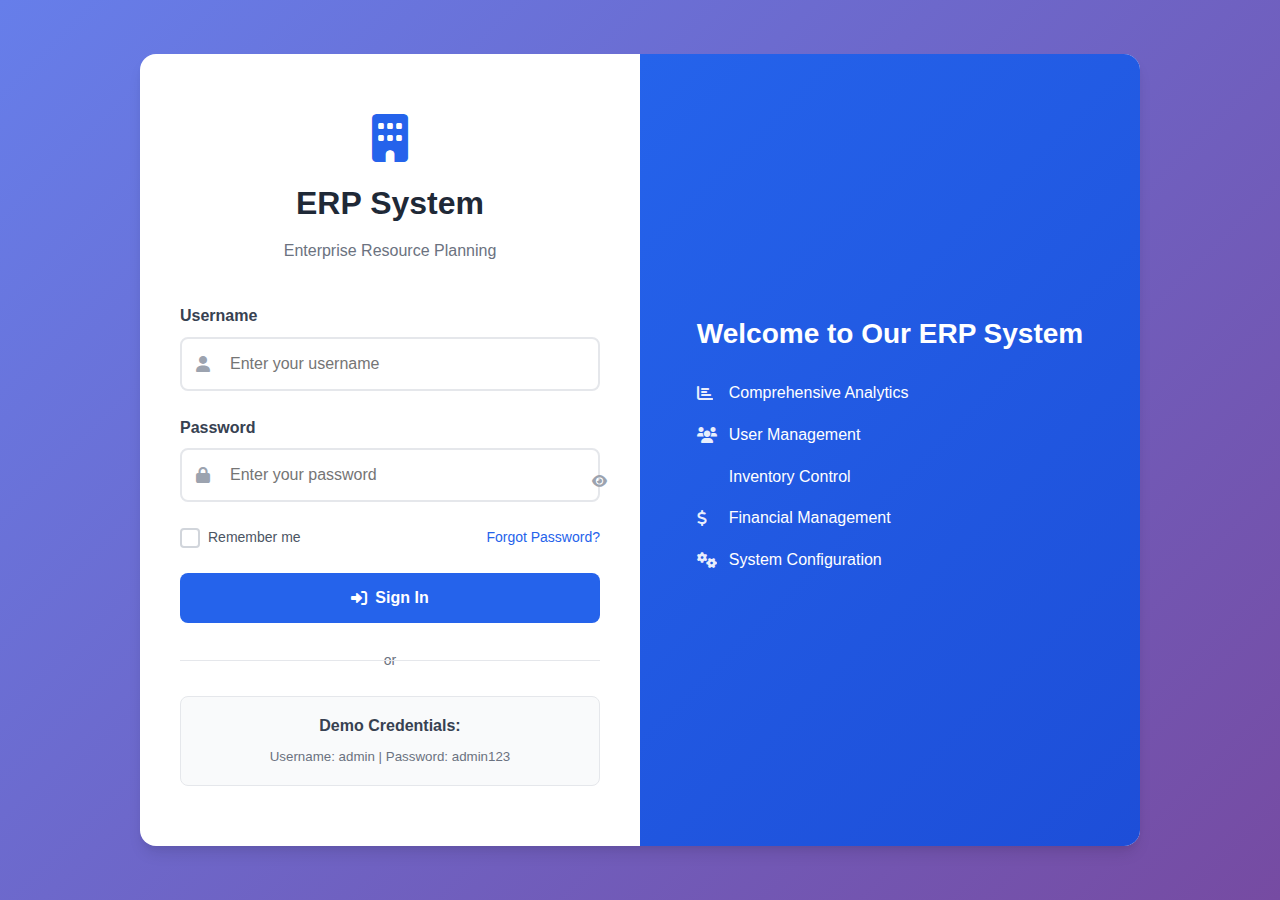
<file: erp/index.html>
<!DOCTYPE html>
<html lang="en">
<head>
    <meta charset="UTF-8">
    <meta name="viewport" content="width=device-width, initial-scale=1.0">
    <title>ERP System - Login</title>
    <link rel="stylesheet" href="styles/main.css">
    <link href="https://cdnjs.cloudflare.com/ajax/libs/font-awesome/6.0.0/css/all.min.css" rel="stylesheet">
</head>
<body class="login-page">
    <div class="login-container">
        <div class="login-form-wrapper">
            <div class="logo-section">
                <i class="fas fa-building"></i>
                <h1>ERP System</h1>
                <p>Enterprise Resource Planning</p>
            </div>
            
            <form id="loginForm" class="login-form">
                <div class="form-group">
                    <label for="username">Username</label>
                    <div class="input-wrapper">
                        <i class="fas fa-user"></i>
                        <input type="text" id="username" name="username" placeholder="Enter your username" required>
                    </div>
                </div>
                
                <div class="form-group">
                    <label for="password">Password</label>
                    <div class="input-wrapper">
                        <i class="fas fa-lock"></i>
                        <input type="password" id="password" name="password" placeholder="Enter your password" required>
                        <button type="button" class="toggle-password" id="togglePassword">
                            <i class="fas fa-eye"></i>
                        </button>
                    </div>
                </div>
                
                <div class="form-options">
                    <label class="checkbox-wrapper">
                        <input type="checkbox" id="rememberMe">
                        <span class="checkmark"></span>
                        Remember me
                    </label>
                    <a href="#" class="forgot-password">Forgot Password?</a>
                </div>
                
                <button type="submit" class="login-btn">
                    <i class="fas fa-sign-in-alt"></i>
                    Sign In
                </button>
                
                <div class="divider">
                    <span>or</span>
                </div>
                
                <div class="demo-login">
                    <p>Demo Credentials:</p>
                    <small>Username: admin | Password: admin123</small>
                </div>
            </form>
        </div>
        
        <div class="login-info">
            <div class="info-content">
                <h2>Welcome to Our ERP System</h2>
                <ul class="feature-list">
                    <li><i class="fas fa-chart-bar"></i> Comprehensive Analytics</li>
                    <li><i class="fas fa-users"></i> User Management</li>
                    <li><i class="fas fa-inventory"></i> Inventory Control</li>
                    <li><i class="fas fa-dollar-sign"></i> Financial Management</li>
                    <li><i class="fas fa-cogs"></i> System Configuration</li>
                </ul>
            </div>
        </div>
    </div>
    
    <div class="error-message" id="errorMessage"></div>
    <div class="loading-spinner" id="loadingSpinner">
        <i class="fas fa-spinner fa-spin"></i>
    </div>
    
    <script src="scripts/auth.js"></script>
</body>
</html>
</file>
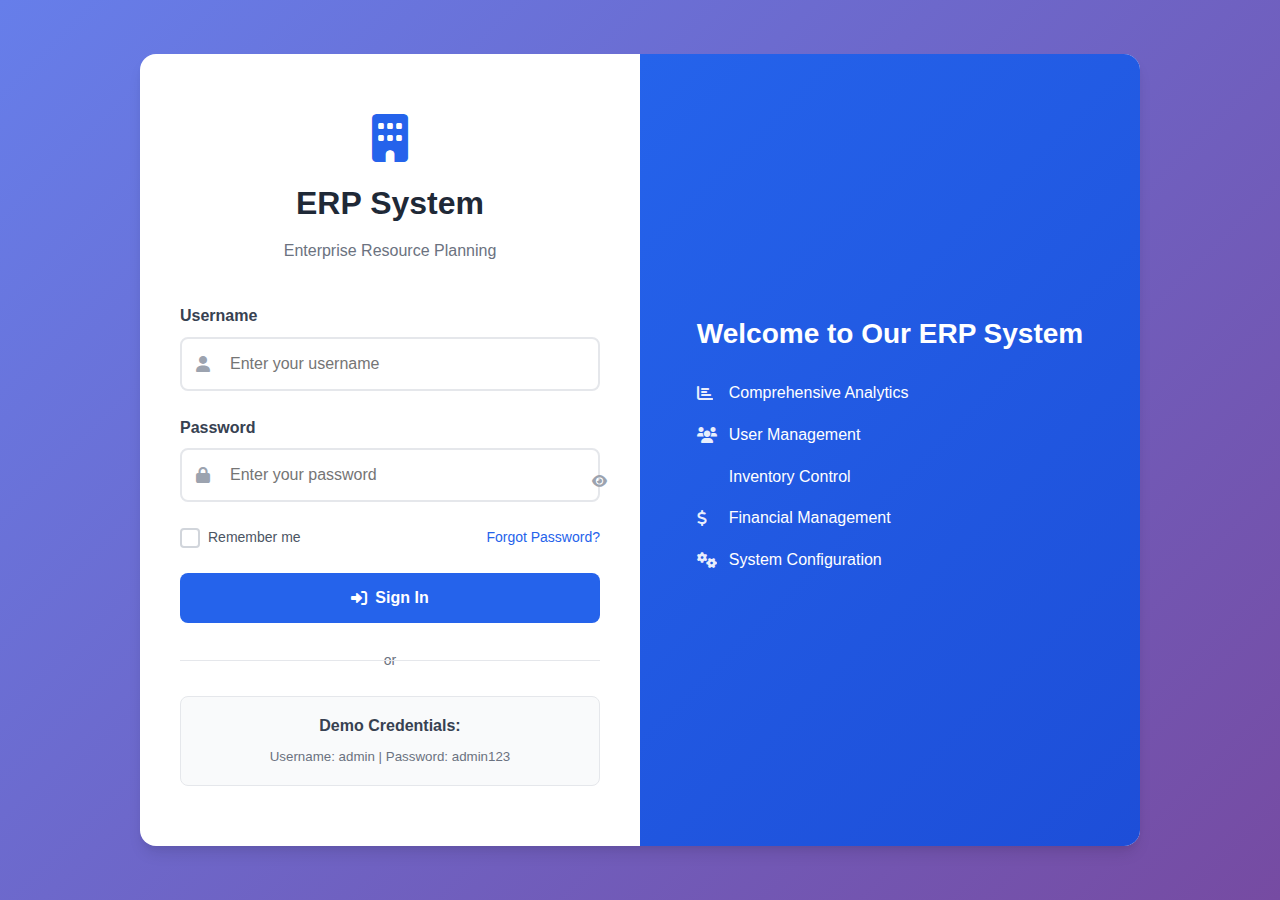
<file: erp/dashboard.html>
<!DOCTYPE html>
<html lang="en">
<head>
    <meta charset="UTF-8">
    <meta name="viewport" content="width=device-width, initial-scale=1.0">
    <title>ERP System - Dashboard</title>
    <link rel="stylesheet" href="styles/main.css">
    <link href="https://cdnjs.cloudflare.com/ajax/libs/font-awesome/6.0.0/css/all.min.css" rel="stylesheet">
</head>
<body class="dashboard-page">
    <!-- Sidebar Navigation -->
    <nav class="sidebar" id="sidebar">
        <div class="sidebar-header">
            <div class="logo">
                <i class="fas fa-building"></i>
                <span class="logo-text">ERP System</span>
            </div>
            <button class="sidebar-toggle" id="sidebarToggle">
                <i class="fas fa-bars"></i>
            </button>
        </div>
        
        <ul class="nav-menu">
            <li class="nav-item active">
                <a href="#dashboard" class="nav-link" data-page="dashboard">
                    <i class="fas fa-home"></i>
                    <span>Dashboard</span>
                </a>
            </li>
            <li class="nav-item">
                <a href="#sales" class="nav-link" data-page="sales">
                    <i class="fas fa-chart-line"></i>
                    <span>Sales</span>
                </a>
            </li>
            <li class="nav-item">
                <a href="#inventory" class="nav-link" data-page="inventory">
                    <i class="fas fa-boxes"></i>
                    <span>Inventory</span>
                </a>
            </li>
            <li class="nav-item">
                <a href="#customers" class="nav-link" data-page="customers">
                    <i class="fas fa-users"></i>
                    <span>Customers</span>
                </a>
            </li>
            <li class="nav-item">
                <a href="#finance" class="nav-link" data-page="finance">
                    <i class="fas fa-dollar-sign"></i>
                    <span>Finance</span>
                </a>
            </li>
            <li class="nav-item">
                <a href="#reports" class="nav-link" data-page="reports">
                    <i class="fas fa-chart-bar"></i>
                    <span>Reports</span>
                </a>
            </li>
            <li class="nav-item">
                <a href="#settings" class="nav-link" data-page="settings">
                    <i class="fas fa-cogs"></i>
                    <span>Settings</span>
                </a>
            </li>
        </ul>
        
        <div class="sidebar-footer">
            <div class="user-info">
                <div class="user-avatar">
                    <i class="fas fa-user"></i>
                </div>
                <div class="user-details">
                    <span class="username" id="currentUser">Admin User</span>
                    <span class="user-role">Administrator</span>
                </div>
            </div>
            <button class="logout-btn" id="logoutBtn">
                <i class="fas fa-sign-out-alt"></i>
                <span>Logout</span>
            </button>
        </div>
    </nav>
    
    <!-- Main Content -->
    <main class="main-content">
        <!-- Top Header -->
        <header class="top-header">
            <div class="header-left">
                <button class="mobile-menu-toggle" id="mobileMenuToggle">
                    <i class="fas fa-bars"></i>
                </button>
                <h1 class="page-title" id="pageTitle">Dashboard</h1>
            </div>
            
            <div class="header-right">
                <div class="search-box">
                    <input type="text" placeholder="Search..." class="search-input">
                    <i class="fas fa-search"></i>
                </div>
                
                <div class="notifications">
                    <button class="notification-btn">
                        <i class="fas fa-bell"></i>
                        <span class="notification-count">3</span>
                    </button>
                </div>
                
                <div class="user-menu">
                    <button class="user-menu-toggle">
                        <div class="user-avatar">
                            <i class="fas fa-user"></i>
                        </div>
                        <i class="fas fa-chevron-down"></i>
                    </button>
                </div>
            </div>
        </header>
        
        <!-- Content Area -->
        <div class="content-wrapper">
            <!-- Dashboard Content -->
            <div id="dashboard-content" class="page-content active">
                <div class="stats-grid">
                    <div class="stat-card">
                        <div class="stat-icon">
                            <i class="fas fa-chart-line"></i>
                        </div>
                        <div class="stat-info">
                            <h3>$125,430</h3>
                            <p>Total Revenue</p>
                            <span class="stat-change positive">+12.5%</span>
                        </div>
                    </div>
                    
                    <div class="stat-card">
                        <div class="stat-icon">
                            <i class="fas fa-shopping-cart"></i>
                        </div>
                        <div class="stat-info">
                            <h3>1,429</h3>
                            <p>Orders</p>
                            <span class="stat-change positive">+8.2%</span>
                        </div>
                    </div>
                    
                    <div class="stat-card">
                        <div class="stat-icon">
                            <i class="fas fa-users"></i>
                        </div>
                        <div class="stat-info">
                            <h3>2,156</h3>
                            <p>Customers</p>
                            <span class="stat-change positive">+5.7%</span>
                        </div>
                    </div>
                    
                    <div class="stat-card">
                        <div class="stat-icon">
                            <i class="fas fa-boxes"></i>
                        </div>
                        <div class="stat-info">
                            <h3>876</h3>
                            <p>Products</p>
                            <span class="stat-change negative">-2.1%</span>
                        </div>
                    </div>
                </div>
                
                <div class="dashboard-widgets">
                    <div class="widget">
                        <div class="widget-header">
                            <h3>Recent Orders</h3>
                            <a href="#" class="view-all">View All</a>
                        </div>
                        <div class="widget-content">
                            <div class="order-item">
                                <div class="order-info">
                                    <span class="order-id">#ORD-001</span>
                                    <span class="customer-name">John Doe</span>
                                </div>
                                <div class="order-status">
                                    <span class="status pending">Pending</span>
                                    <span class="order-amount">$125.00</span>
                                </div>
                            </div>
                            <div class="order-item">
                                <div class="order-info">
                                    <span class="order-id">#ORD-002</span>
                                    <span class="customer-name">Jane Smith</span>
                                </div>
                                <div class="order-status">
                                    <span class="status completed">Completed</span>
                                    <span class="order-amount">$89.50</span>
                                </div>
                            </div>
                            <div class="order-item">
                                <div class="order-info">
                                    <span class="order-id">#ORD-003</span>
                                    <span class="customer-name">Mike Johnson</span>
                                </div>
                                <div class="order-status">
                                    <span class="status shipped">Shipped</span>
                                    <span class="order-amount">$234.75</span>
                                </div>
                            </div>
                        </div>
                    </div>
                    
                    <div class="widget">
                        <div class="widget-header">
                            <h3>Quick Actions</h3>
                        </div>
                        <div class="widget-content">
                            <div class="quick-actions">
                                <button class="quick-action-btn">
                                    <i class="fas fa-plus"></i>
                                    <span>Add Product</span>
                                </button>
                                <button class="quick-action-btn">
                                    <i class="fas fa-user-plus"></i>
                                    <span>Add Customer</span>
                                </button>
                                <button class="quick-action-btn">
                                    <i class="fas fa-file-invoice"></i>
                                    <span>Create Order</span>
                                </button>
                                <button class="quick-action-btn">
                                    <i class="fas fa-chart-bar"></i>
                                    <span>View Reports</span>
                                </button>
                            </div>
                        </div>
                    </div>
                </div>
            </div>
            
            <!-- Other page contents (placeholders) -->
            <div id="sales-content" class="page-content">
                <h2>Sales Management</h2>
                <p>Sales management features will be implemented here.</p>
            </div>
            
            <div id="inventory-content" class="page-content">
                <h2>Inventory Management</h2>
                <p>Inventory management features will be implemented here.</p>
            </div>
            
            <div id="customers-content" class="page-content">
                <h2>Customer Management</h2>
                <p>Customer management features will be implemented here.</p>
            </div>
            
            <div id="finance-content" class="page-content">
                <h2>Financial Management</h2>
                <p>Financial management features will be implemented here.</p>
            </div>
            
            <div id="reports-content" class="page-content">
                <h2>Reports & Analytics</h2>
                <p>Reports and analytics features will be implemented here.</p>
            </div>
            
            <div id="settings-content" class="page-content">
                <h2>System Settings</h2>
                <p>System settings and configuration options will be implemented here.</p>
            </div>
        </div>
    </main>
    
    <script src="scripts/dashboard.js"></script>
</body>
</html>
</file>
<file: erp/styles/main.css>
/* Reset and Base Styles */
* {
    margin: 0;
    padding: 0;
    box-sizing: border-box;
}

body {
    font-family: 'Segoe UI', Tahoma, Geneva, Verdana, sans-serif;
    line-height: 1.6;
    color: #333;
    background: #f5f5f5;
}

/* CSS Variables */
:root {
    --primary-color: #2563eb;
    --primary-dark: #1d4ed8;
    --secondary-color: #64748b;
    --success-color: #10b981;
    --warning-color: #f59e0b;
    --error-color: #ef4444;
    --background-color: #f8fafc;
    --white: #ffffff;
    --gray-50: #f9fafb;
    --gray-100: #f3f4f6;
    --gray-200: #e5e7eb;
    --gray-300: #d1d5db;
    --gray-400: #9ca3af;
    --gray-500: #6b7280;
    --gray-600: #4b5563;
    --gray-700: #374151;
    --gray-800: #1f2937;
    --gray-900: #111827;
    --sidebar-width: 260px;
    --sidebar-collapsed-width: 80px;
    --header-height: 70px;
    --border-radius: 8px;
    --shadow: 0 1px 3px 0 rgba(0, 0, 0, 0.1), 0 1px 2px 0 rgba(0, 0, 0, 0.06);
    --shadow-lg: 0 10px 15px -3px rgba(0, 0, 0, 0.1), 0 4px 6px -2px rgba(0, 0, 0, 0.05);
}

/* Login Page Styles */
.login-page {
    min-height: 100vh;
    background: linear-gradient(135deg, #667eea 0%, #764ba2 100%);
    display: flex;
    align-items: center;
    justify-content: center;
    padding: 20px;
}

.login-container {
    display: grid;
    grid-template-columns: 1fr 1fr;
    max-width: 1000px;
    width: 100%;
    background: var(--white);
    border-radius: 16px;
    box-shadow: var(--shadow-lg);
    overflow: hidden;
    min-height: 600px;
}

.login-form-wrapper {
    padding: 60px 40px;
    display: flex;
    flex-direction: column;
    justify-content: center;
}

.logo-section {
    text-align: center;
    margin-bottom: 40px;
}

.logo-section i {
    font-size: 48px;
    color: var(--primary-color);
    margin-bottom: 16px;
}

.logo-section h1 {
    font-size: 32px;
    font-weight: 700;
    color: var(--gray-800);
    margin-bottom: 8px;
}

.logo-section p {
    color: var(--gray-500);
    font-size: 16px;
}

.login-form {
    max-width: 100%;
}

.form-group {
    margin-bottom: 24px;
}

.form-group label {
    display: block;
    margin-bottom: 8px;
    font-weight: 600;
    color: var(--gray-700);
}

.input-wrapper {
    position: relative;
    display: flex;
    align-items: center;
}

.input-wrapper i {
    position: absolute;
    left: 16px;
    color: var(--gray-400);
    z-index: 1;
}

.input-wrapper input {
    width: 100%;
    padding: 16px 16px 16px 48px;
    border: 2px solid var(--gray-200);
    border-radius: var(--border-radius);
    font-size: 16px;
    transition: all 0.3s ease;
    background: var(--white);
}

.input-wrapper input:focus {
    outline: none;
    border-color: var(--primary-color);
    box-shadow: 0 0 0 3px rgba(37, 99, 235, 0.1);
}

.toggle-password {
    position: absolute;
    right: 16px;
    background: none;
    border: none;
    color: var(--gray-400);
    cursor: pointer;
    padding: 4px;
    border-radius: 4px;
    transition: color 0.3s ease;
}

.toggle-password:hover {
    color: var(--gray-600);
}

.form-options {
    display: flex;
    justify-content: space-between;
    align-items: center;
    margin-bottom: 24px;
}

.checkbox-wrapper {
    display: flex;
    align-items: center;
    cursor: pointer;
    font-size: 14px;
    color: var(--gray-600);
}

.checkbox-wrapper input[type="checkbox"] {
    display: none;
}

.checkmark {
    width: 20px;
    height: 20px;
    border: 2px solid var(--gray-300);
    border-radius: 4px;
    margin-right: 8px;
    position: relative;
    transition: all 0.3s ease;
}

.checkbox-wrapper input[type="checkbox"]:checked + .checkmark {
    background: var(--primary-color);
    border-color: var(--primary-color);
}

.checkbox-wrapper input[type="checkbox"]:checked + .checkmark::after {
    content: '\2713';
    position: absolute;
    top: 50%;
    left: 50%;
    transform: translate(-50%, -50%);
    color: white;
    font-size: 12px;
    font-weight: bold;
}

.forgot-password {
    color: var(--primary-color);
    text-decoration: none;
    font-size: 14px;
    transition: color 0.3s ease;
}

.forgot-password:hover {
    color: var(--primary-dark);
}

.login-btn {
    width: 100%;
    padding: 16px;
    background: var(--primary-color);
    color: white;
    border: none;
    border-radius: var(--border-radius);
    font-size: 16px;
    font-weight: 600;
    cursor: pointer;
    transition: all 0.3s ease;
    display: flex;
    align-items: center;
    justify-content: center;
    gap: 8px;
}

.login-btn:hover {
    background: var(--primary-dark);
    transform: translateY(-1px);
}

.divider {
    margin: 24px 0;
    text-align: center;
    position: relative;
}

.divider::before {
    content: '';
    position: absolute;
    top: 50%;
    left: 0;
    right: 0;
    height: 1px;
    background: var(--gray-200);
}

.divider span {
    background: var(--white);
    padding: 0 16px;
    color: var(--gray-500);
    font-size: 14px;
}

.demo-login {
    text-align: center;
    padding: 16px;
    background: var(--gray-50);
    border-radius: var(--border-radius);
    border: 1px solid var(--gray-200);
}

.demo-login p {
    margin-bottom: 4px;
    font-weight: 600;
    color: var(--gray-700);
}

.demo-login small {
    color: var(--gray-500);
}

.login-info {
    background: linear-gradient(135deg, var(--primary-color) 0%, var(--primary-dark) 100%);
    padding: 60px 40px;
    display: flex;
    align-items: center;
    justify-content: center;
    color: white;
}

.info-content h2 {
    font-size: 28px;
    margin-bottom: 24px;
    font-weight: 700;
}

.feature-list {
    list-style: none;
}

.feature-list li {
    display: flex;
    align-items: center;
    margin-bottom: 16px;
    font-size: 16px;
}

.feature-list i {
    margin-right: 12px;
    width: 20px;
    opacity: 0.9;
}

/* Dashboard Page Styles */
.dashboard-page {
    display: flex;
    min-height: 100vh;
    background: var(--background-color);
}

/* Sidebar Styles */
.sidebar {
    width: var(--sidebar-width);
    background: var(--white);
    border-right: 1px solid var(--gray-200);
    display: flex;
    flex-direction: column;
    transition: width 0.3s ease;
    box-shadow: var(--shadow);
    position: fixed;
    height: 100vh;
    z-index: 1000;
}

.sidebar.collapsed {
    width: var(--sidebar-collapsed-width);
}

.sidebar-header {
    padding: 20px;
    border-bottom: 1px solid var(--gray-200);
    display: flex;
    align-items: center;
    justify-content: space-between;
    height: var(--header-height);
}

.logo {
    display: flex;
    align-items: center;
    gap: 12px;
}

.logo i {
    font-size: 24px;
    color: var(--primary-color);
}

.logo-text {
    font-size: 20px;
    font-weight: 700;
    color: var(--gray-800);
}

.sidebar.collapsed .logo-text {
    display: none;
}

.sidebar-toggle {
    background: none;
    border: none;
    padding: 8px;
    border-radius: 4px;
    cursor: pointer;
    color: var(--gray-500);
    transition: all 0.3s ease;
}

.sidebar-toggle:hover {
    background: var(--gray-100);
    color: var(--gray-700);
}

.nav-menu {
    flex: 1;
    padding: 20px 0;
    overflow-y: auto;
}

.nav-item {
    list-style: none;
    margin-bottom: 4px;
}

.nav-link {
    display: flex;
    align-items: center;
    padding: 12px 20px;
    color: var(--gray-600);
    text-decoration: none;
    transition: all 0.3s ease;
    border-radius: 0;
    margin: 0 12px;
    border-radius: var(--border-radius);
}

.nav-link:hover {
    background: var(--gray-50);
    color: var(--gray-800);
}

.nav-item.active .nav-link {
    background: var(--primary-color);
    color: white;
}

.nav-link i {
    width: 20px;
    margin-right: 12px;
    text-align: center;
}

.sidebar.collapsed .nav-link span {
    display: none;
}

.sidebar-footer {
    padding: 20px;
    border-top: 1px solid var(--gray-200);
}

.user-info {
    display: flex;
    align-items: center;
    gap: 12px;
    margin-bottom: 16px;
}

.user-avatar {
    width: 40px;
    height: 40px;
    background: var(--primary-color);
    border-radius: 50%;
    display: flex;
    align-items: center;
    justify-content: center;
    color: white;
}

.user-details {
    flex: 1;
    display: flex;
    flex-direction: column;
}

.username {
    font-weight: 600;
    color: var(--gray-800);
    font-size: 14px;
}

.user-role {
    font-size: 12px;
    color: var(--gray-500);
}

.sidebar.collapsed .user-details {
    display: none;
}

.logout-btn {
    width: 100%;
    padding: 8px 16px;
    background: none;
    border: 1px solid var(--gray-200);
    border-radius: var(--border-radius);
    cursor: pointer;
    display: flex;
    align-items: center;
    gap: 8px;
    color: var(--gray-600);
    transition: all 0.3s ease;
}

.logout-btn:hover {
    background: var(--gray-50);
    border-color: var(--gray-300);
}

.sidebar.collapsed .logout-btn span {
    display: none;
}

/* Main Content */
.main-content {
    flex: 1;
    margin-left: var(--sidebar-width);
    transition: margin-left 0.3s ease;
}

.sidebar.collapsed + .main-content {
    margin-left: var(--sidebar-collapsed-width);
}

.top-header {
    background: var(--white);
    padding: 0 24px;
    height: var(--header-height);
    border-bottom: 1px solid var(--gray-200);
    display: flex;
    align-items: center;
    justify-content: space-between;
    box-shadow: var(--shadow);
    position: sticky;
    top: 0;
    z-index: 100;
}

.header-left {
    display: flex;
    align-items: center;
    gap: 16px;
}

.mobile-menu-toggle {
    display: none;
    background: none;
    border: none;
    padding: 8px;
    border-radius: 4px;
    cursor: pointer;
    color: var(--gray-500);
}

.page-title {
    font-size: 24px;
    font-weight: 600;
    color: var(--gray-800);
}

.header-right {
    display: flex;
    align-items: center;
    gap: 16px;
}

.search-box {
    position: relative;
    display: flex;
    align-items: center;
}

.search-input {
    padding: 8px 16px 8px 40px;
    border: 1px solid var(--gray-200);
    border-radius: var(--border-radius);
    width: 250px;
    font-size: 14px;
}

.search-box i {
    position: absolute;
    left: 12px;
    color: var(--gray-400);
}

.notification-btn {
    position: relative;
    background: none;
    border: none;
    padding: 8px;
    border-radius: 50%;
    cursor: pointer;
    color: var(--gray-500);
    transition: all 0.3s ease;
}

.notification-btn:hover {
    background: var(--gray-100);
    color: var(--gray-700);
}

.notification-count {
    position: absolute;
    top: 0;
    right: 0;
    background: var(--error-color);
    color: white;
    border-radius: 50%;
    width: 18px;
    height: 18px;
    font-size: 10px;
    display: flex;
    align-items: center;
    justify-content: center;
}

.user-menu-toggle {
    display: flex;
    align-items: center;
    gap: 8px;
    background: none;
    border: none;
    padding: 8px;
    border-radius: var(--border-radius);
    cursor: pointer;
    transition: all 0.3s ease;
}

.user-menu-toggle:hover {
    background: var(--gray-100);
}

/* Content Area */
.content-wrapper {
    padding: 24px;
}

.page-content {
    display: none;
}

.page-content.active {
    display: block;
}

/* Dashboard Content */
.stats-grid {
    display: grid;
    grid-template-columns: repeat(auto-fit, minmax(250px, 1fr));
    gap: 24px;
    margin-bottom: 32px;
}

.stat-card {
    background: var(--white);
    padding: 24px;
    border-radius: var(--border-radius);
    box-shadow: var(--shadow);
    display: flex;
    align-items: center;
    gap: 16px;
    transition: transform 0.3s ease;
}

.stat-card:hover {
    transform: translateY(-2px);
}

.stat-icon {
    width: 60px;
    height: 60px;
    border-radius: 12px;
    display: flex;
    align-items: center;
    justify-content: center;
    background: var(--primary-color);
    color: white;
    font-size: 24px;
}

.stat-info h3 {
    font-size: 28px;
    font-weight: 700;
    color: var(--gray-800);
    margin-bottom: 4px;
}

.stat-info p {
    color: var(--gray-500);
    margin-bottom: 8px;
}

.stat-change {
    font-size: 14px;
    font-weight: 600;
    padding: 4px 8px;
    border-radius: 4px;
}

.stat-change.positive {
    background: rgba(16, 185, 129, 0.1);
    color: var(--success-color);
}

.stat-change.negative {
    background: rgba(239, 68, 68, 0.1);
    color: var(--error-color);
}

.dashboard-widgets {
    display: grid;
    grid-template-columns: repeat(auto-fit, minmax(400px, 1fr));
    gap: 24px;
}

.widget {
    background: var(--white);
    border-radius: var(--border-radius);
    box-shadow: var(--shadow);
    overflow: hidden;
}

.widget-header {
    padding: 20px 24px;
    border-bottom: 1px solid var(--gray-200);
    display: flex;
    align-items: center;
    justify-content: space-between;
}

.widget-header h3 {
    font-size: 18px;
    font-weight: 600;
    color: var(--gray-800);
}

.view-all {
    color: var(--primary-color);
    text-decoration: none;
    font-size: 14px;
    font-weight: 500;
}

.widget-content {
    padding: 24px;
}

.order-item {
    display: flex;
    align-items: center;
    justify-content: space-between;
    padding: 16px 0;
    border-bottom: 1px solid var(--gray-100);
}

.order-item:last-child {
    border-bottom: none;
}

.order-info {
    display: flex;
    flex-direction: column;
    gap: 4px;
}

.order-id {
    font-weight: 600;
    color: var(--gray-800);
}

.customer-name {
    color: var(--gray-500);
    font-size: 14px;
}

.order-status {
    display: flex;
    flex-direction: column;
    align-items: flex-end;
    gap: 4px;
}

.status {
    padding: 4px 8px;
    border-radius: 4px;
    font-size: 12px;
    font-weight: 600;
    text-transform: uppercase;
}

.status.pending {
    background: rgba(245, 158, 11, 0.1);
    color: var(--warning-color);
}

.status.completed {
    background: rgba(16, 185, 129, 0.1);
    color: var(--success-color);
}

.status.shipped {
    background: rgba(37, 99, 235, 0.1);
    color: var(--primary-color);
}

.order-amount {
    font-weight: 600;
    color: var(--gray-800);
}

.quick-actions {
    display: grid;
    grid-template-columns: repeat(auto-fit, minmax(150px, 1fr));
    gap: 16px;
}

.quick-action-btn {
    display: flex;
    flex-direction: column;
    align-items: center;
    gap: 8px;
    padding: 20px;
    background: var(--gray-50);
    border: 1px solid var(--gray-200);
    border-radius: var(--border-radius);
    cursor: pointer;
    transition: all 0.3s ease;
    text-align: center;
}

.quick-action-btn:hover {
    background: var(--primary-color);
    color: white;
    border-color: var(--primary-color);
}

.quick-action-btn i {
    font-size: 24px;
}

.quick-action-btn span {
    font-size: 14px;
    font-weight: 500;
}

/* Error and Loading States */
.error-message {
    position: fixed;
    top: 20px;
    right: 20px;
    padding: 16px 20px;
    background: var(--error-color);
    color: white;
    border-radius: var(--border-radius);
    box-shadow: var(--shadow-lg);
    transform: translateX(400px);
    transition: transform 0.3s ease;
    z-index: 10000;
}

.error-message.show {
    transform: translateX(0);
}

.loading-spinner {
    position: fixed;
    top: 0;
    left: 0;
    right: 0;
    bottom: 0;
    background: rgba(0, 0, 0, 0.5);
    display: none;
    align-items: center;
    justify-content: center;
    z-index: 10000;
}

.loading-spinner.show {
    display: flex;
}

.loading-spinner i {
    font-size: 48px;
    color: white;
}

/* Responsive Design */
@media (max-width: 1024px) {
    .login-container {
        grid-template-columns: 1fr;
        max-width: 500px;
    }
    
    .login-info {
        display: none;
    }
    
    .sidebar {
        transform: translateX(-100%);
    }
    
    .sidebar.mobile-open {
        transform: translateX(0);
    }
    
    .main-content {
        margin-left: 0;
    }
    
    .mobile-menu-toggle {
        display: block;
    }
    
    .stats-grid {
        grid-template-columns: repeat(auto-fit, minmax(200px, 1fr));
    }
    
    .dashboard-widgets {
        grid-template-columns: 1fr;
    }
}

@media (max-width: 768px) {
    .login-form-wrapper {
        padding: 40px 24px;
    }
    
    .top-header {
        padding: 0 16px;
    }
    
    .content-wrapper {
        padding: 16px;
    }
    
    .search-input {
        width: 180px;
    }
    
    .stats-grid {
        grid-template-columns: 1fr;
    }
    
    .stat-card {
        padding: 20px;
    }
    
    .quick-actions {
        grid-template-columns: repeat(2, 1fr);
    }
}

@media (max-width: 480px) {
    .login-form-wrapper {
        padding: 30px 20px;
    }
    
    .logo-section h1 {
        font-size: 24px;
    }
    
    .page-title {
        font-size: 20px;
    }
    
    .search-box {
        display: none;
    }
    
    .header-right {
        gap: 8px;
    }
    
    .widget-content {
        padding: 16px;
    }
    
    .quick-actions {
        grid-template-columns: 1fr;
    }
}
</file>
